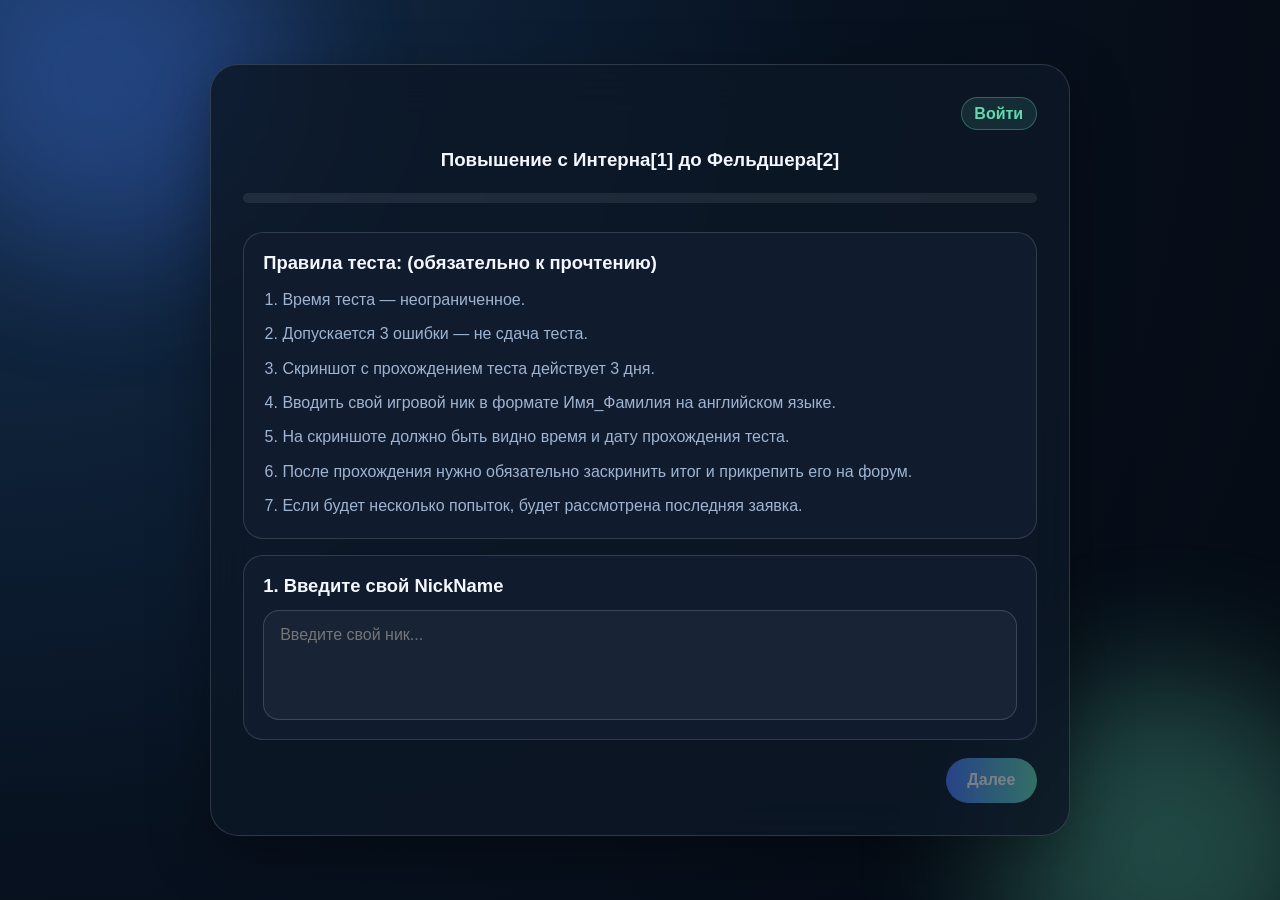
<file: index.html>
<!DOCTYPE html>
<html lang="ru">
<head>
  <meta charset="UTF-8" />
  <meta name="viewport" content="width=device-width, initial-scale=1.0, maximum-scale=1.0, user-scalable=no" />
  <title>МЗ | Тест</title>
  <link rel="stylesheet" href="styles.css" />
</head>
<body>
  <div class="background-glow glow-1"></div>
  <div class="background-glow glow-2"></div>

  <main class="app-shell">
    <section class="quiz-card">
      <header class="quiz-card__header">
        <div class="quiz-card__top">
          <div></div>
          <a id="registerLink" class="top-link" href="register.html">Войти</a>
        </div>
        <center>
            <h3>Повышение с Интерна[1] до Фельдшера[2]</h3>
        </center>
      </header>

      <div class="progress" aria-label="Прогресс теста">
        <div id="progressBar" class="progress__bar"></div>
      </div>

      <div id="stepContent" class="step-content"></div>

      <div class="actions">
        <button id="nextButton" class="btn btn--primary" disabled>Далее</button>
      </div>
    </section>
  </main>

  <script src="script.js"></script>
</body>
</html>
</file>
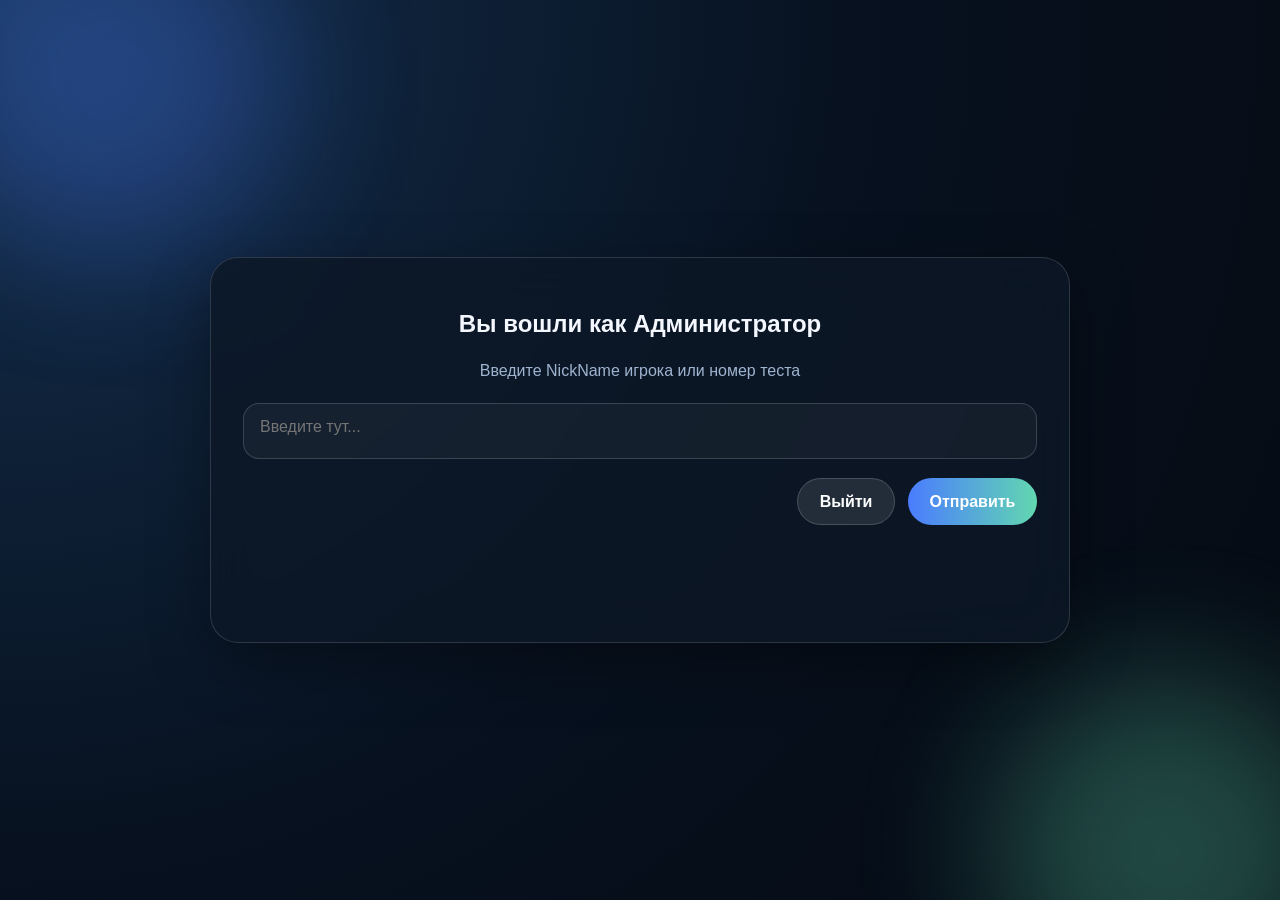
<file: admin.html>
<!DOCTYPE html>
<html lang="ru">
<head>
  <meta charset="UTF-8" />
  <meta name="viewport" content="width=device-width, initial-scale=1.0, maximum-scale=1.0, user-scalable=no" />
  <title>Админ-панель</title>
  <link rel="stylesheet" href="styles.css" />
  <style>
    body {
      overflow-x: hidden;
      touch-action: manipulation;
      overscroll-behavior: none;
      margin: 0;
      padding: 0;
    }

    .admin-shell {
      min-height: 100vh;
      display: grid;
      place-items: center;
      padding: 1.5rem;
    }

    .admin-card {
      width: min(860px, 100%);
      background: rgba(13, 24, 39, 0.82);
      border: 1px solid rgba(255, 255, 255, 0.14);
      border-radius: 28px;
      box-shadow: 0 20px 60px rgba(0, 0, 0, 0.35);
      padding: 2rem;
      backdrop-filter: blur(24px);
    }

    .admin-card__title {
      margin: 0 0 0.5rem;
      font-size: clamp(1.5rem, 3vw, 2rem);
      text-align: center;
    }

    .admin-card__subtitle {
      margin: 0 0 1.2rem;
      color: #9fb4d0;
      text-align: center;
      line-height: 1.6;
    }

    .admin-form {
      display: grid;
      gap: 0.9rem;
    }

    .admin-form textarea {
      min-height: 56px;
      resize: none;
      overflow: hidden;
      border-radius: 16px;
      padding: 0.9rem 1rem;
      font: inherit;
      color: #f5f7ff;
      background: rgba(255, 255, 255, 0.04);
      border: 1px solid rgba(255, 255, 255, 0.16);
    }

    .admin-form textarea:focus {
      outline: none;
      border-color: #62d7b0;
      transform: translateY(-1px);
    }

    .admin-actions {
      display: flex;
      justify-content: flex-end;
      gap: 0.8rem;
      margin-top: 0.3rem;
      flex-wrap: wrap;
    }

    .btn--secondary {
      color: white;
      background: rgba(255, 255, 255, 0.1);
      border: 1px solid rgba(255, 255, 255, 0.16);
      text-decoration: none;
      display: inline-flex;
      align-items: center;
      justify-content: center;
    }

    .admin-result {
      margin-top: 0.8rem;
      color: #62d7b0;
      text-align: center;
      font-weight: 600;
      min-height: 1.4rem;
    }

    .results-list {
      display: grid;
      gap: 1rem;
      margin-top: 1.2rem;
    }

    .result-item {
      background: rgba(255, 255, 255, 0.04);
      border: 1px solid rgba(255, 255, 255, 0.12);
      border-radius: 18px;
      padding: 1rem;
    }

    .result-item h3 {
      margin: 0 0 0.6rem;
      font-size: 1rem;
      color: #f5f7ff;
    }

    .answer-text {
      margin: 0.25rem 0 0;
      color: #dce7f5;
      line-height: 1.6;
      white-space: pre-wrap;
    }

    .option-list {
      display: grid;
      gap: 0.6rem;
      margin-top: 0.4rem;
    }

    .option {
      display: flex;
      align-items: center;
      gap: 0.7rem;
      padding: 0.75rem 0.9rem;
      border-radius: 14px;
      background: rgba(255, 255, 255, 0.04);
      border: 1px solid rgba(255, 255, 255, 0.1);
    }

    .option--correct {
      background: rgba(65, 168, 95, 0.16);
      border-color: rgba(65, 168, 95, 0.45);
    }

    .option--wrong {
      background: rgba(232, 55, 40, 0.16);
      border-color: rgba(232, 55, 40, 0.4);
    }

    .option__icon {
      font-size: 1rem;
      font-weight: 700;
      width: 1.2rem;
      text-align: center;
    }

    .option__text {
      color: #f5f7ff;
    }

    .correct-answer {
      margin-top: 0.55rem;
      color: #62d7b0;
      font-weight: 600;
    }

    .meta-block {
      margin-top: 0.5rem;
      color: #9fb4d0;
      line-height: 1.7;
    }

    @media (max-width: 640px) {
      .admin-card {
        padding: 1rem;
        border-radius: 18px;
      }

      .admin-actions {
        justify-content: center;
        flex-direction: column;
      }

      .admin-actions .btn {
        width: 100%;
      }

      .admin-actions .btn--primary {
        order: 1;
      }

      .admin-actions .btn--secondary {
        order: 2;
      }

      .result-item {
        padding: 0.9rem;
      }
    }
  </style>
</head>
<body>
  <div class="background-glow glow-1"></div>
  <div class="background-glow glow-2"></div>

  <main class="admin-shell">
    <section class="admin-card">
        <center>
            <h2 id="adminGreeting">Вы вошли как</h2>
        </center>
      <p class="admin-card__subtitle">Введите NickName игрока или номер теста</p>

      <form id="adminForm" class="admin-form">
        <textarea id="searchInput" rows="1" placeholder="Введите тут..."></textarea>
        <div class="admin-actions">
          <a class="btn btn--secondary" href="index.html">Выйти</a>
          <button type="submit" class="btn btn--primary">Отправить</button>
        </div>
        <p id="adminResult" class="admin-result"></p>
      </form>

      <div id="resultsList" class="results-list"></div>
    </section>
  </main>

  <script>
    const form = document.getElementById("adminForm");
    const result = document.getElementById("adminResult");
    const resultsList = document.getElementById("resultsList");
    const adminGreeting = document.getElementById("adminGreeting");

    const adminName = localStorage.getItem("adminName") || "Администратор";
    const adminStatus = localStorage.getItem("adminStatus") || "";
    adminGreeting.textContent = `Вы вошли как ${adminName}${adminStatus ? `[${adminStatus}]` : ""}`;

    const questions = [
      { title: "1. Введите свой NickName", type: "text" },
      { title: "2. Расшифровка аббревиатуры \"МЗ\"?", type: "text" },
      { title: "3. Где разрешено стоять в афк?", type: "radio", options: ["Раздевалка/Гардероб", "Крыша", "Кабинет", "На задней парковке"], correct: "Раздевалка/Гардероб" },
      { title: "4. Какой максимальный срок разрешено провести во сне в неположенном месте, чтобы это не считалось нарушением?", type: "radio", options: ["3 минуты", "5 минут", "афк можно только в специально отведенной зоне", "2 минуты"], correct: "3 минуты" },
      { title: "5. Что запрещено делать в строю? Как минимум 5 примеров.", type: "text" },
      { title: "6. Можно ли в рабочее время кататься в форме по городу на ЛТС? Если нет, то какое следует наказание?", type: "text" },
      { title: "7. Кто старше по иерархии \"Губернатор Области\" или \"Глав. врач\"?", type: "radio", options: ["Губернатор", "Глав Врач"], correct: "Губернатор" },
      { title: "8. Какие категории аксессуаров разрешено носить сотруднику во время работы согласно исключениям в пункте 3.9? Перечислите три категории.", type: "text" },
      { title: "9. Какое из следующих действий сотрудника МЗ является прямым нарушением правил?", type: "radio", options: ["а) Отказ выдать медицинскую карту без опроса пациента.", "б) Проведение смены пола в палате, а не на операционном столе.", "в) Лечение пациента на улице возле больницы.", "г) Все перечисленные варианты."], correct: "в) Лечение пациента на улице возле больницы." },
      { title: "10. Какое наказание грозит сотруднику за отказ в оказании медицинских услуг из-за личной неприязни к пациенту?", type: "text" },
      { title: "11. В каких двух случаях сотруднику МЗ разрешено выехать за пределы больницы в одиночку?", type: "text" },
      { title: "12. Распишите ценовую политику.", type: "text" },
      { title: "13. Что запрещено делать сотрудникам в форме? (Написать 5 пунктов):", type: "text" },
      { title: "14. Что сотрудник обязан сделать, если не может явиться на всеобщее построение?", type: "text" }
    ];

    const url = "https://script.google.com/macros/s/AKfycbwNMHzmvHSoBjQYyo5bBK_ZhVDA3KvgEGnCBUIMY6ndWVWczerM_dxrEuCIztvvzNNDrg/exec";

    function escapeHtml(value) {
      return String(value)
        .replace(/&/g, "&amp;")
        .replace(/</g, "&lt;")
        .replace(/>/g, "&gt;")
        .replace(/\"/g, "&quot;");
    }

    function formatDateValue(value) {
      if (!value) {
        return "";
      }

      const text = String(value).trim();
      if (!text) {
        return "";
      }

      const date = new Date(text);
      if (Number.isNaN(date.getTime())) {
        return text;
      }

      const pad = (number) => String(number).padStart(2, "0");
      return `${pad(date.getDate())}.${pad(date.getMonth() + 1)}.${date.getFullYear()} ${pad(date.getHours())}:${pad(date.getMinutes())}:${pad(date.getSeconds())}`;
    }

    function renderResults(data) {
      resultsList.innerHTML = "";

      if (!Array.isArray(data) || data.length < 18) {
        result.textContent = "Данные не найдены";
        result.style.color = "#ff6b6b";
        return;
      }

      const answers = data;

      questions.forEach((question, index) => {
        const answer = answers[index] ?? "";
        const item = document.createElement("div");
        item.className = "result-item";

        if (question.type === "radio") {
          const selected = String(answer || "").trim();
          const isCorrect = selected === question.correct;
          let optionsHtml = "";

          question.options.forEach((option) => {
            const isSelected = selected === option;
            const isCorrectOption = question.correct === option;
            let icon = "";
            let className = "option";

            if (isSelected && isCorrectOption) {
              icon = "✓";
              className += " option--correct";
            } else if (isSelected && !isCorrectOption) {
              icon = "✕";
              className += " option--wrong";
            }

            optionsHtml += `
              <div class="${className}">
                <span class="option__icon">${icon}</span>
                <span class="option__text">${escapeHtml(option)}</span>
              </div>
            `;
          });

          item.innerHTML = `
            <h3>${escapeHtml(question.title)}</h3>
            <div class="option-list">${optionsHtml}</div>
            <p class="correct-answer">Правильный ответ: ${escapeHtml(question.correct)}</p>
          `;
        } else {
          item.innerHTML = `
            <h3>${escapeHtml(question.title)}</h3>
            <p class="answer-text">${escapeHtml(answer)}</p>
          `;
        }

        resultsList.appendChild(item);
      });

      const footer = document.createElement("div");
      footer.className = "result-item";
      footer.innerHTML = `
        <h3>Дополнительная информация</h3>
        <p class="meta-block">Попыток скопировать (копи-паст): ${escapeHtml(answers[14] ?? "")}</p>
        <p class="meta-block">Тест пересдан или нет: ${escapeHtml(answers[15] ?? "")}</p>
        <p class="meta-block">Дата прохождения: ${escapeHtml(formatDateValue(data[16] ?? ""))}</p>
        <p class="meta-block">Номер теста: ${escapeHtml(answers[17] ?? "")}</p>
      `;
      resultsList.appendChild(footer);
    }

    document.querySelector('.btn--secondary').addEventListener('click', (event) => {
      event.preventDefault();
      localStorage.removeItem("administrator");
      localStorage.removeItem("adminName");
      localStorage.removeItem("adminStatus");
      window.location.href = "index.html";
    });

    form.addEventListener("submit", (event) => {
      event.preventDefault();
      const value = document.getElementById("searchInput").value.trim();

      if (!value) {
        result.textContent = "Введите данные для поиска";
        result.style.color = "#ff6b6b";
        resultsList.innerHTML = "";
        return;
      }

      result.textContent = "Идёт поиск...";
      result.style.color = "#62d7b0";
      resultsList.innerHTML = "";

      fetch(`${url}?search=${encodeURIComponent(value)}`)
        .then((response) => response.json())
        .then((data) => {
          if (data.status === "success") {
            console.log("Найденные данные с A по R:", data.data);
            renderResults(data.data);
            result.textContent = "";
            result.style.color = "#62d7b0";
          } else {
            console.log("Ошибка или не найдено:", data.message);
            result.textContent = data.message || "Ошибка или не найдено";
            result.style.color = "#ff6b6b";
          }
        })
        .catch((error) => {
          console.error("Ошибка запроса:", error);
          result.textContent = "Ошибка запроса";
          result.style.color = "#ff6b6b";
        });
    });
  </script>
</body>
</html>
</file>
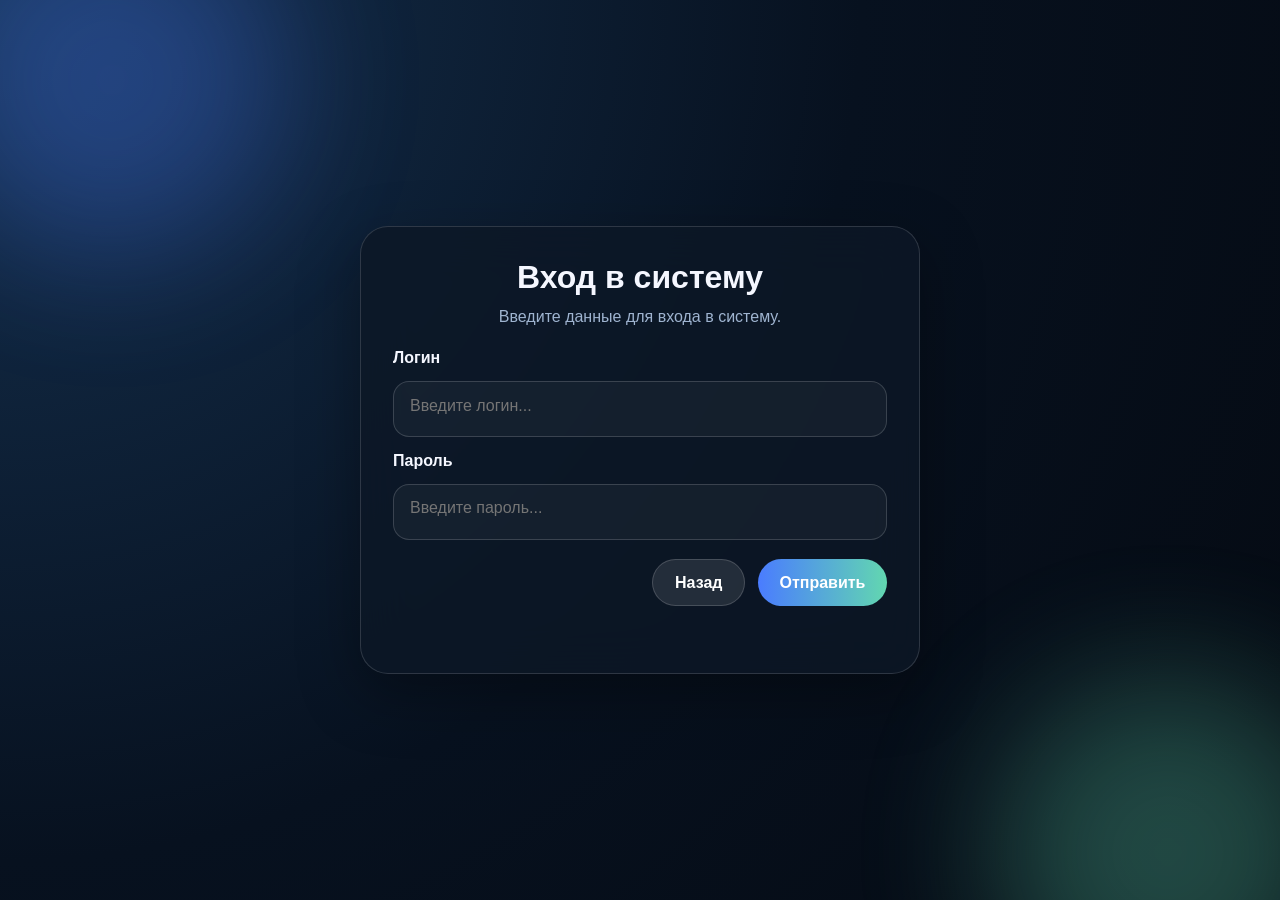
<file: register.html>
<!DOCTYPE html>
<html lang="ru">
<head>
  <meta charset="UTF-8" />
  <meta name="viewport" content="width=device-width, initial-scale=1.0, maximum-scale=1.0, user-scalable=no" />
  <title>Вход в систему</title>
  <link rel="stylesheet" href="styles.css" />
  <style>
    body {
      overflow-x: hidden;
      touch-action: manipulation;
      margin: 0;
       padding: 0;
      overscroll-behavior: none;
    }

    .auth-shell {
      min-height: 100vh;
      display: grid;
      place-items: center;
      padding: 1.5rem;
    }

    .auth-card {
      width: min(560px, 100%);
      background: rgba(13, 24, 39, 0.82);
      border: 1px solid rgba(255, 255, 255, 0.14);
      border-radius: 28px;
      box-shadow: 0 20px 60px rgba(0, 0, 0, 0.35);
      padding: 2rem;
      backdrop-filter: blur(24px);
    }

    .auth-card__title {
      margin: 0 0 0.5rem;
      font-size: clamp(1.5rem, 3vw, 2rem);
      text-align: center;
    }

    .auth-card__subtitle {
      margin: 0 0 1.2rem;
      color: #9fb4d0;
      text-align: center;
      line-height: 1.6;
    }

    .auth-form {
      display: grid;
      gap: 0.9rem;
    }

    .auth-form textarea {
      min-height: 56px;
      resize: none;
      overflow: hidden;
      border-radius: 16px;
      padding: 0.9rem 1rem;
      font: inherit;
      color: #f5f7ff;
      background: rgba(255, 255, 255, 0.04);
      border: 1px solid rgba(255, 255, 255, 0.16);
    }

    .auth-form textarea:focus {
      outline: none;
      border-color: #62d7b0;
      transform: translateY(-1px);
    }

    .auth-actions {
      display: flex;
      justify-content: flex-end;
      gap: 0.8rem;
      margin-top: 0.3rem;
      flex-wrap: wrap;
    }

    .auth-message {
      min-height: 1.25rem;
      margin: 0;
      font-weight: 600;
      text-align: center;
      color: #62d7b0;
    }

    .btn--secondary {
      color: white;
      background: rgba(255, 255, 255, 0.1);
      border: 1px solid rgba(255, 255, 255, 0.16);
      text-decoration: none;
      display: inline-flex;
      align-items: center;
      justify-content: center;
    }

    @media (max-width: 640px) {
      .auth-card {
        padding: 1rem;
        border-radius: 18px;
      }

      .auth-actions {
        flex-direction: column;
      }

      .auth-actions .btn {
        width: 100%;
      }

      .auth-actions .btn--primary {
        order: 1;
      }

      .auth-actions .btn--secondary {
        order: 2;
      }
    }
  </style>
</head>
<body>
  <div class="background-glow glow-1"></div>
  <div class="background-glow glow-2"></div>

  <main class="auth-shell">
    <section class="auth-card">
      <h1 class="auth-card__title">Вход в систему</h1>
      <p class="auth-card__subtitle">Введите данные для входа в систему.</p>

      <form id="registerForm" class="auth-form">
        <label class="label-text" for="login">Логин</label>
        <textarea id="login" rows="1" placeholder="Введите логин..."></textarea>

        <label class="label-text" for="password">Пароль</label>
        <textarea id="password" rows="1" placeholder="Введите пароль..."></textarea>

        <div class="auth-actions">
          <a class="btn btn--secondary" href="index.html">Назад</a>
          <button type="submit" class="btn btn--primary">Отправить</button>
        </div>

        <p id="message" class="auth-message"></p>
      </form>
    </section>
  </main>

  <script>
    const admins = {
      Tim_Rayman: {
        login: "K7M2Q9",
        password: "X4R8LA",
        status: 10,
      },
      Jamal_Dagestanovich: {
        login: "N9V2TX",
        password: "P3Z7KD",
        status: 9,
      },
      Javad_Aliyev: {
        login: "U9J5NB",
        password: "F3R6ZD",
        status: 9,
      }
    };

    const form = document.getElementById("registerForm");
    const message = document.getElementById("message");

    form.addEventListener("submit", (event) => {
      event.preventDefault();

      const loginValue = document.getElementById("login").value.trim().toLowerCase();
      const passwordValue = document.getElementById("password").value.trim();

      const foundAdmin = Object.entries(admins).find(([, admin]) => {
        return admin.login.toLowerCase() === loginValue && admin.password === passwordValue;
      });

      if (foundAdmin) {
        const adminName = foundAdmin[0];
        const adminStatus = foundAdmin[1].status ?? "";
        message.textContent = foundAdmin[1].greeting || `Добро пожаловать, ${adminName}!`;
        message.style.color = "#62d7b0";
        localStorage.setItem("administrator", "true");
        localStorage.setItem("adminName", adminName);
        localStorage.setItem("adminStatus", String(adminStatus));
        window.location.href = "admin.html";
      } else {
        message.textContent = "Неверный логин или пароль";
        message.style.color = "#ff6b6b";
      }
    });
  </script>
</body>
</html>
</file>
<file: styles.css>
:root {
  color-scheme: dark;
  --bg: #07111f;
  --panel: rgba(13, 24, 39, 0.82);
  --panel-strong: #101b2e;
  --text: #f5f7ff;
  --muted: #9fb4d0;
  --accent: #62d7b0;
  --accent-2: #4a7cff;
  --danger: #ff6b6b;
  --border: rgba(255, 255, 255, 0.14);
  --shadow: 0 20px 60px rgba(0, 0, 0, 0.35);
  
}

* {
  box-sizing: border-box;
}

body {
  margin: 0;
  min-height: 100vh;
  font-family: "Segoe UI", Tahoma, Geneva, Verdana, sans-serif;
  color: var(--text);
  background: radial-gradient(circle at top left, #153150 0%, var(--bg) 55%, #050a12 100%);
  overflow-x: hidden;
  user-select: none;
  -webkit-user-select: none;
  -webkit-touch-callout: none;
  overscroll-behavior: none;
  touch-action: manipulation;
  margin: 0;
  padding: 0;
}

.background-glow {
  position: fixed;
  width: 22rem;
  height: 22rem;
  border-radius: 50%;
  filter: blur(70px);
  opacity: 0.3;
  pointer-events: none;
}

.glow-1 {
  top: -6rem;
  left: -4rem;
  background: var(--accent-2);
}

.glow-2 {
  bottom: -8rem;
  right: -4rem;
  background: var(--accent);
}

.app-shell {
  min-height: 100vh;
  display: grid;
  place-items: center;
  padding: 1.5rem;
}

.quiz-card {
  width: min(860px, 100%);
  backdrop-filter: blur(24px);
  background: var(--panel);
  border: 1px solid var(--border);
  border-radius: 28px;
  box-shadow: var(--shadow);
  padding: 2rem;
}

.quiz-card__header h1 {
  margin: 0.2rem 0 0.5rem;
  font-size: clamp(1.6rem, 3vw, 2.2rem);
}

.quiz-card__top {
  display: flex;
  justify-content: flex-end;
  margin-bottom: 0.5rem;
}

.top-link {
  color: var(--accent);
  text-decoration: none;
  font-weight: 700;
  padding: 0.4rem 0.8rem;
  border: 1px solid rgba(98, 215, 176, 0.35);
  border-radius: 999px;
  background: rgba(98, 215, 176, 0.12);
}

.top-link:hover {
  opacity: 0.9;
}

.eyebrow {
  margin: 0;
  font-size: 0.8rem;
  letter-spacing: 0.3em;
  text-transform: uppercase;
  color: var(--accent);
}

.subtitle {
  margin: 0;
  color: var(--muted);
  line-height: 1.6;
}

.progress {
  height: 10px;
  background: rgba(255, 255, 255, 0.08);
  border-radius: 999px;
  overflow: hidden;
  margin: 1.4rem 0 1.8rem;
}

.progress__bar {
  width: 0%;
  height: 100%;
  border-radius: inherit;
  background: linear-gradient(90deg, var(--accent), var(--accent-2));
  transition: width 0.25s ease;
}

.step-content {
  display: grid;
  gap: 1rem;
}

.rules-card,
.question-card,
.result-card {
  background: var(--panel-strong);
  border: 1px solid var(--border);
  border-radius: 20px;
  padding: 1.2rem;
}

.rules-card h2,
.question-card h2,
.result-card h2 {
  margin-top: 0;
  margin-bottom: 0.8rem;
  font-size: 1.15rem;
}

.rules-list {
  margin: 0;
  padding-left: 1.2rem;
  color: var(--muted);
  display: grid;
  gap: 0.55rem;
  line-height: 1.6;
}

.form-group {
  display: grid;
  gap: 0.7rem;
}

.label-text {
  font-weight: 600;
}

textarea,
input[type="text"] {
  width: 100%;
  min-height: 110px;
  border: 1px solid rgba(255, 255, 255, 0.16);
  border-radius: 16px;
  padding: 0.95rem 1rem;
  resize: none;
  overflow: hidden;
  font: inherit;
  color: var(--text);
  background: rgba(255, 255, 255, 0.04);
  transition: border-color 0.2s ease, transform 0.2s ease;
  user-select: text;
  -webkit-user-select: text;
}

textarea:focus,
input[type="text"]:focus {
  outline: none;
  border-color: var(--accent);
  transform: translateY(-1px);
}

.option-list {
  display: grid;
  gap: 0.7rem;
}

.option {
  display: flex;
  align-items: flex-start;
  gap: 0.7rem;
  padding: 0.85rem 0.95rem;
  border-radius: 14px;
  background: rgba(255, 255, 255, 0.04);
  border: 1px solid transparent;
  cursor: pointer;
  transition: border-color 0.2s ease, transform 0.2s ease;
}

.option:hover {
  border-color: rgba(98, 215, 176, 0.35);
  transform: translateY(-1px);
}

.option input {
  margin-top: 0.2rem;
  accent-color: var(--accent);
}

.actions {
  display: flex;
  justify-content: flex-end;
  margin-top: 1.1rem;
}

.btn {
  border: none;
  border-radius: 999px;
  padding: 0.85rem 1.35rem;
  font-size: 1rem;
  font-weight: 700;
  cursor: pointer;
  transition: transform 0.2s ease, opacity 0.2s ease, box-shadow 0.2s ease;
}

.btn:hover:not(:disabled) {
  transform: translateY(-1px);
  box-shadow: 0 10px 24px rgba(77, 124, 255, 0.24);
}

.btn:disabled {
  opacity: 0.45;
  cursor: not-allowed;
  box-shadow: none;
}

.btn--primary {
  color: white;
  background: linear-gradient(90deg, var(--accent-2), var(--accent));
}

.result-card {
  display: grid;
  gap: 1rem;
}

.result-card p {
  margin: 0;
  color: var(--muted);
  line-height: 1.7;
}

.result-meta {
  padding: 0.8rem 1rem;
  border-radius: 14px;
  background: rgba(98, 215, 176, 0.12);
  color: #d7fff1;
  font-weight: 600;
}

.modal-overlay {
  position: fixed;
  inset: 0;
  display: grid;
  place-items: center;
  padding: 1rem;
  background: rgba(3, 7, 14, 0.8);
  backdrop-filter: blur(8px);
  z-index: 1000;
}

.modal-card {
  width: min(460px, 100%);
  background: var(--panel-strong);
  border: 1px solid var(--border);
  border-radius: 24px;
  box-shadow: var(--shadow);
  padding: 1.4rem;
  display: grid;
  gap: 0.8rem;
}

.modal-card h2 {
  margin: 0;
}

.modal-card p {
  margin: 0;
  color: var(--muted);
  line-height: 1.7;
}

@media (max-width: 640px) {
  body {
    font-size: 15px;
  }

  .app-shell {
    padding: 0.8rem;
  }

  .quiz-card {
    padding: 1rem;
    border-radius: 18px;
  }

  .quiz-card__header h3 {
    font-size: 1.1rem;
  }

  .question-card h2,
  .rules-card h2,
  .result-card h2 {
    font-size: 0.95rem;
  }

  .subtitle,
  .rules-list,
  .modal-card p,
  .result-card p {
    font-size: 0.95rem;
    line-height: 1.5;
  }

  .rules-card,
  .question-card,
  .result-card,
  .modal-card {
    padding: 0.95rem;
    border-radius: 16px;
  }

  .btn {
    width: 100%;
    padding: 0.8rem 1rem;
    font-size: 0.95rem;
  }

  textarea,
  input[type="text"] {
    min-height: 90px;
    padding: 0.8rem 0.9rem;
    font-size: 0.95rem;
  }

  .option {
    padding: 0.75rem 0.85rem;
    font-size: 0.95rem;
  }

  .actions {
    justify-content: stretch;
  }
}
</file>
